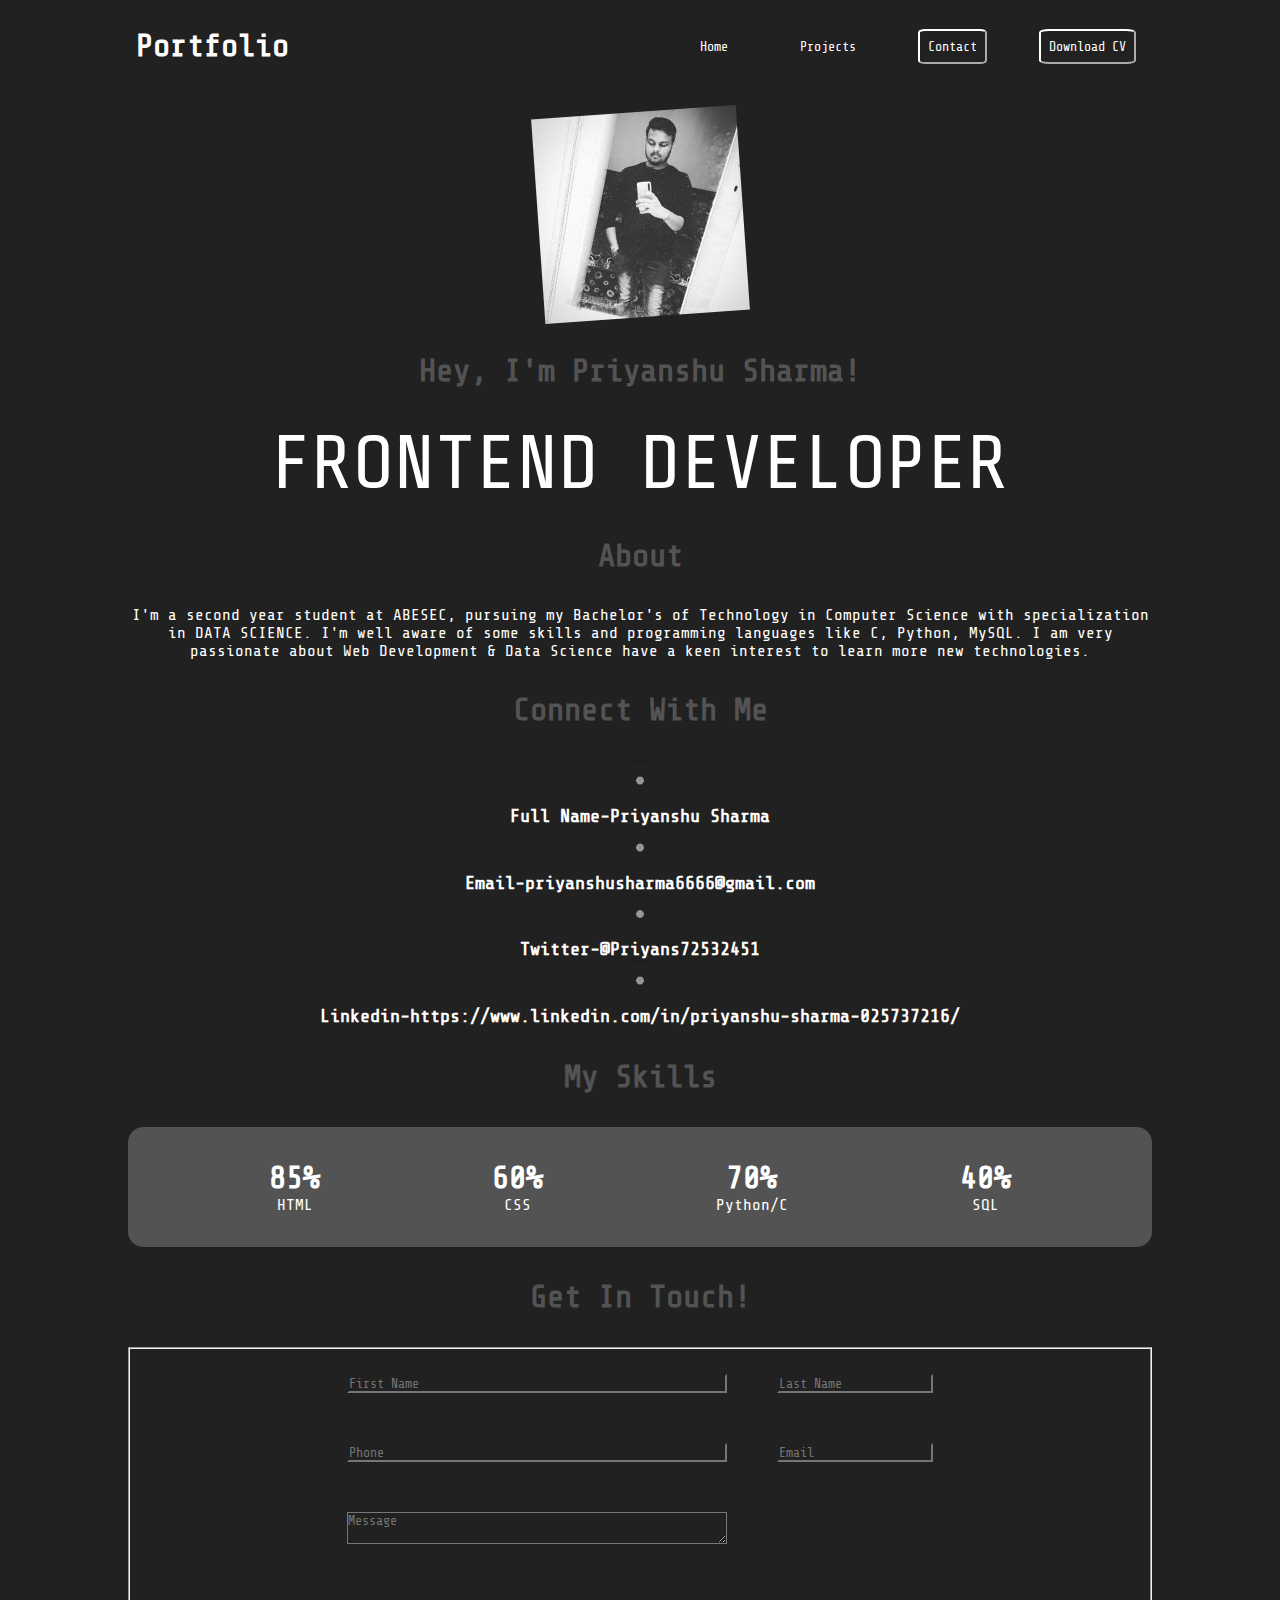
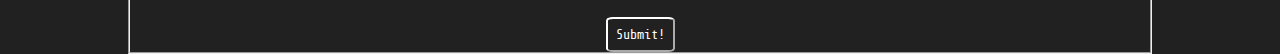
<file: index.html>
<!DOCTYPE html>
<html lang="en">
  <head>
    <meta charset="UTF-8" />
    <meta http-equiv="X-UA-Compatible" content="IE=edge" />
    <meta name="viewport" content="width=device-width, initial-scale=1.0" />
    <title>Portfolio</title>
    <link rel="stylesheet" href="style.css" />
    <meta
      name="google-site-verification"
      content="rfXxtRIQJYDno_5drwRrzEGNyBSPSbmxRC7VqaWwghI"
    />
    <link
      rel="stylesheet"
      href="https://cdnjs.cloudflare.com/ajax/libs/font-awesome/5.15.3/css/all.min.css"
    />
  </head>
  <body>
    <div class="container">
      <!-- <div class="navbar">
        <h1>Portfolio</h1>
        <nav>
            
          <ul>
            <li><a href="">Home</a></li>
            <li>
              <a href="https://github.com/Priyanshu-web-tech/Quiz-Game"
                >Projects</a
              >
            </li>
            <li>
              <a href="contact_us.html"
                ><button class="btn">Contact</button></a
              >
            </li>
            <li>
              <a
                href="https://drive.google.com/file/d/1-EwcIs-H1tIEAOvR8b9uVZL4tAIJJGcy/view?usp=sharing"
                ><button class="btn">Download CV</button></a
              >
            </li>
          </ul>
        </nav>
      </div> -->

      <nav class="navbar">
        <h1 class="brand-title">Portfolio</h1>
        <a href="#" class="toggle-button">
          <span class="bar"></span>
          <span class="bar"></span>
          <span class="bar"></span>
        </a>
        <div class="navbar-links">
          <ul>
            <li>
              <a href="#"><button class="btn2">Home</button></a>
            </li>
            <li>
              <a href="https://github.com/Priyanshu-web-tech/Quiz-Game"
                ><button class="btn2">Projects</button></a
              >
            </li>
            <li>
              <a href="contact_us.html">
                <button class="btn">Contact</button></a
              >
            </li>
            <li>
              <a
                href="https://drive.google.com/file/d/1-EwcIs-H1tIEAOvR8b9uVZL4tAIJJGcy/view?usp=sharing"
                ><button class="btn">Download CV</button></a
              >
            </li>
          </ul>
        </div>
      </nav>

      <div>
        <img class="profile" src="./images/man.jpg" alt="" />
        <h1 class="heading">Hey, I'm Priyanshu Sharma!</h1>
        <p class="tag hell">FRONTEND DEVELOPER</p>
      </div>

      <div>
        <h1 class="heading">About</h1>
        <p>
          I'm a second year student at ABESEC, pursuing my Bachelor's of
          Technology in Computer Science with specialization in DATA SCIENCE.
          I'm well aware of some skills and programming languages like C,
          Python, MySQL. I am very passionate about Web Development & Data
          Science have a keen interest to learn more new technologies.
        </p>
      </div>
      <div>
        <h1 class="heading">Connect With Me</h1>
        <div>
          <img class="sz" src="./images/ellipse.png" alt="ellipse" />
          <h3>Full Name-Priyanshu Sharma</h3>
        </div>
        <div>
          <img class="sz" src="./images/ellipse.png" alt="ellipse" />
          <h3>Email-priyanshusharma6666@gmail.com</h3>
        </div>
        <div>
          <img class="sz" src="./images/ellipse.png" alt="ellipse" />
          <h3>Twitter-@Priyans72532451</h3>
        </div>
        <div>
          <img class="sz" src="./images/ellipse.png" alt="ellipse" />
          <h3 class="hi">
            Linkedin-https://www.linkedin.com/in/priyanshu-sharma-025737216/
          </h3>
        </div>
      </div>
      <div class="skills">
        <h1 class="heading">My Skills</h1>
        <div class="skills-row">
          <div class="skills-col">
            <h1 class="grey grey-bg">85%</h1>
            <p class="green grey-bg">HTML</p>
          </div>
          <div class="skills-col">
            <h1 class="grey grey-bg">60%</h1>
            <p class="green grey-bg">CSS</p>
          </div>
          <div class="skills-col">
            <h1 class="grey grey-bg">70%</h1>
            <p class="green grey-bg">Python/C</p>
          </div>
          <div class="skills-col">
            <h1 class="grey grey-bg">40%</h1>
            <p class="green grey-bg">SQL</p>
          </div>
        </div>
      </div>
      <div class="getintouch">
        <form action="">
          <h1 class="heading">Get In Touch!</h1>
          <fieldset class="set">
            <div class="grid">
              <input class="h" type="text" placeholder="First Name" />
              <input class="h" type="text" placeholder="Last Name" />
              <input class="h" type="number" placeholder="Phone" />
              <input class="h" type="email" placeholder="Email" />
              <textarea
                class="h"
                rows="2"
                cols="50"
                placeholder="Message"
              ></textarea>
            </div>
            <button class="btn btn-primary but">Submit!</button>
          </fieldset>
        </form>
      </div>
    </div>
    <script>
      const toggleButton = document.getElementsByClassName("toggle-button")[0];
      const navbarLinks = document.getElementsByClassName("navbar-links")[0];

      toggleButton.addEventListener("click", () => {
        navbarLinks.classList.toggle("active");
      });
    </script>
  </body>
</html>
</file>
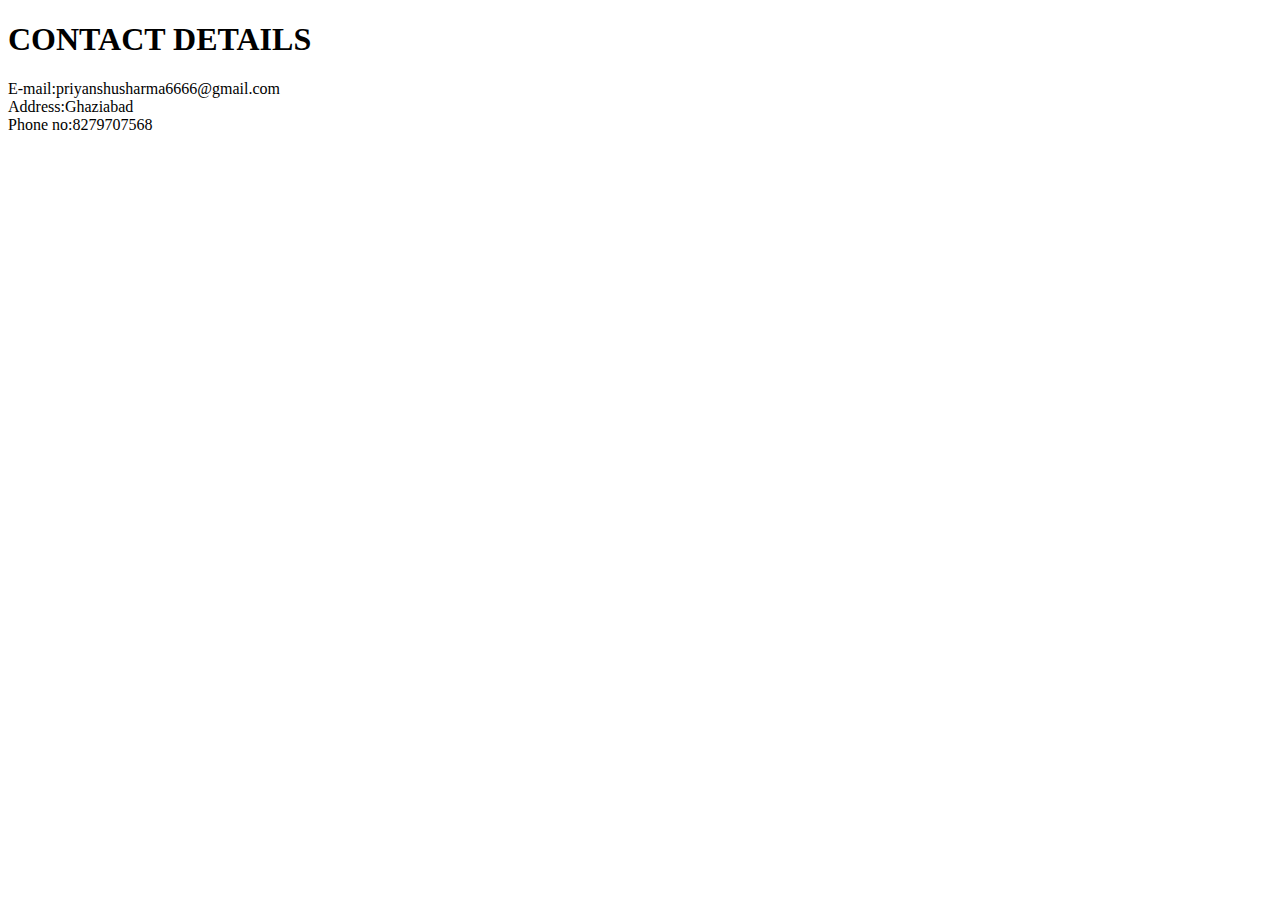
<file: contact_us.html>
<!DOCTYPE html>
<html lang="en">
<head>
    <meta charset="UTF-8">
    <meta http-equiv="X-UA-Compatible" content="IE=edge">
    <meta name="viewport" content="width=device-width, initial-scale=1.0">
    <title>Document</title>
</head>
<body>
    <h1>CONTACT DETAILS</h1>
    <P>
        E-mail:priyanshusharma6666@gmail.com
        <br />
        Address:Ghaziabad
        <br />
        Phone no:8279707568
    </P>
</body>
</html>
</file>
<file: style.css>
@import url("https://fonts.googleapis.com/css2?family=Share+Tech+Mono&display=swap");
* {
  color: white;
  background-color: #212121;
  font-family: "Share Tech Mono", monospace;
  margin: 0;
  padding: 0;
}

.container {
  margin: auto;
  width: 80%;
  height: 100vh;
  text-align: center;
}
.btn {
  border-radius: 10%;
  border-color: white;
  padding: 0.5rem;
  cursor: pointer;
}
.btn:hover {
  background-color: white;
  color: black;
  transform: scale(1);
}
.profile {
  margin-top: 2rem;
  width: 20%;

  transform: rotate(-4deg);
  transition: all 0.5s;
}
.profile:hover {
  transform: scale(1.1);
}
.tag {
  font-size: 2cm;
}
.heading {
  color: #535353;
  padding: 2rem;
}
.sz {
  width: 4%;
}
.but {
  margin-top: 3rem;
}
.skills-row {
  display: flex;
  flex-direction: row;
  justify-content: space-evenly;
  background-color: #535353;
  border: 1px solid #535353;
  border-radius: 15px;
}
.skills-col {
  padding: 2rem;
  background-color: #535353;
}
.grey-bg {
  background-color: #535353;
}
.grid {
  display: grid;
  grid-template-columns: auto auto;
  justify-content: center;
}
.h {
  margin: 25px;
}
@media screen and (max-width: 800px) {
  .container {
    height: auto;
  }
  .skills-row {
    display: flex;
    flex-direction: column;
    text-align: center;
  }
  .hell {
    font-size: 1cm;
  }
  .grid {
    display: grid;
    grid-template-columns: auto;
    justify-content: center;
  }
  .hi {
    font-size: 16px;
  }
}
@media screen and (max-width: 900px) {
  .profile {
    width: 40%;
  }
}

@media screen and (max-width: 500px) {
  .profile {
    width: 50%;
  }
}

.btn2 {
  border-radius: 0%;
  border-color: transparent;
  padding: 0.5rem;
  cursor: pointer;
}
.navbar {
  display: flex;
  position: relative;
  justify-content: space-between;
  align-items: center;
  color: white;
  margin-top: 0.8rem;
}

.navbar-links {
  height: 100%;
}

.brand-title {
  font-size: 2rem;
  margin: 0.5rem;
}

.navbar-links ul {
  display: flex;
  margin: 0;
  padding: 0;
}

.navbar-links li {
  list-style: none;
  margin-left: 20px;
}

.navbar-links li a {
  display: block;
  text-decoration: none;
  color: white;
  padding: 1rem;
  font-size: 13px;
}

.toggle-button {
  position: absolute;
  top: 0.75rem;
  right: 1rem;
  display: none;
  flex-direction: column;
  justify-content: space-between;
  width: 30px;
  height: 21px;
}

.toggle-button .bar {
  height: 3px;
  width: 100%;
  background-color: white;
  border-radius: 10px;
}

@media (max-width: 800px) {
  .navbar {
    flex-direction: column;
    align-items: flex-start;
  }

  .toggle-button {
    display: flex;
  }

  .navbar-links {
    display: none;
    width: 100%;
  }

  .navbar-links ul {
    width: 100%;
    flex-direction: column;
  }

  .navbar-links ul li {
    text-align: center;
  }

  .navbar-links ul li a {
    padding: 0.5rem 1rem;
  }

  .navbar-links.active {
    display: flex;
  }
}
</file>
